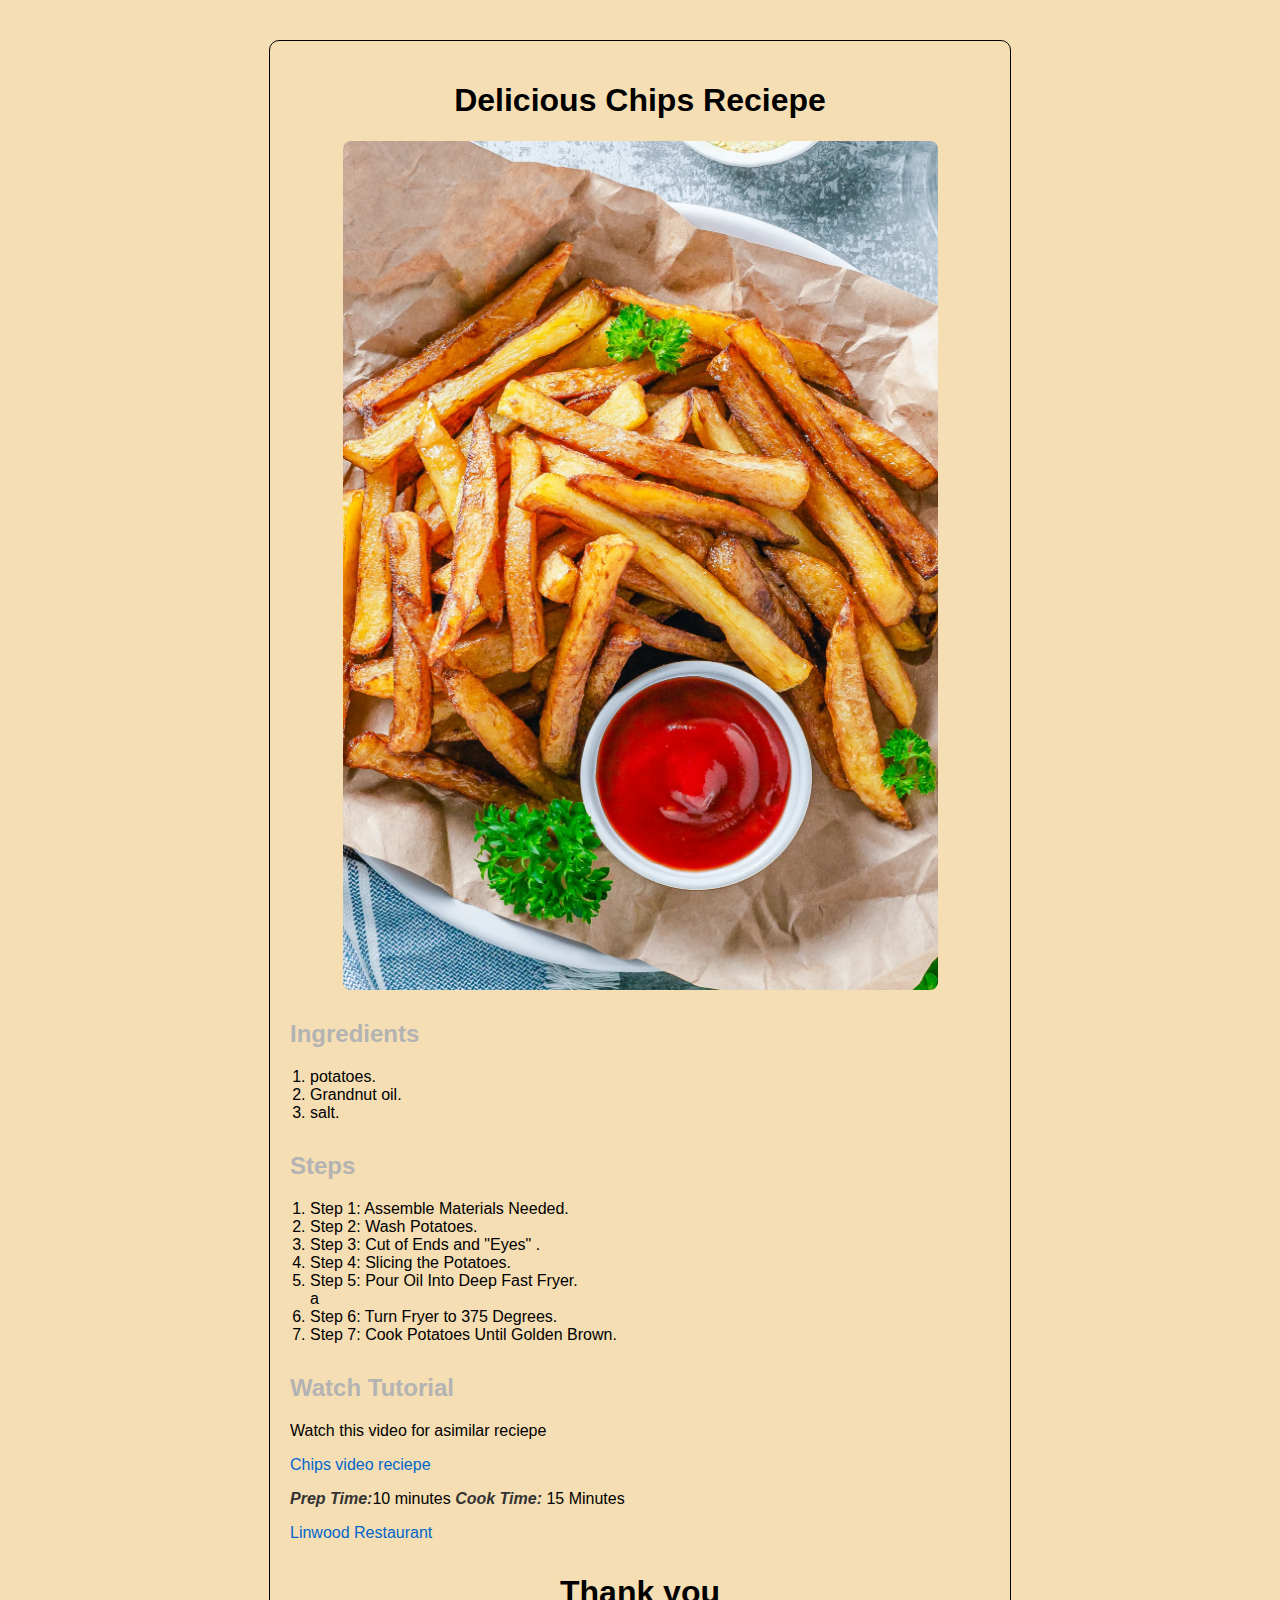
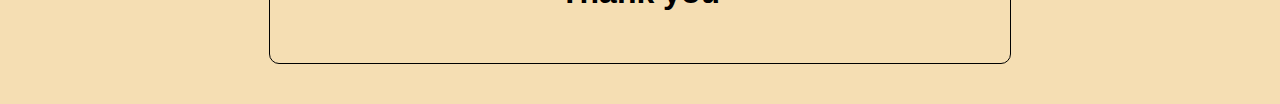
<file: index.html>
<!Doctype html>
    <html>
        <head>
            <title>My Reciepe for chips</title>
            <link href="style.css" rel="stylesheet" type="text/css">
        </head>
        <body>
            <h1>Delicious Chips Reciepe</h1>
            <img src="img/chips.webp">
            <h2>Ingredients</h2>
            <ol>
                <li> potatoes.</li>
                <li> Grandnut oil.</li>
                <li>salt.</li>
            </ol>
            <h2>Steps</h2>
            <ol>
                <li> Step 1: Assemble Materials Needed.</li>
                <li> Step 2: Wash Potatoes.</li>
                <li> Step 3: Cut of Ends and "Eyes" .</li>
                <li> Step 4: Slicing the Potatoes.</li>
                <li> Step 5: Pour Oil Into Deep Fast Fryer.</li>a
                <li>Step 6: Turn Fryer to 375 Degrees.</li>
                <li> Step 7: Cook Potatoes Until Golden Brown.</li>
            </ol>
            <h2>Watch Tutorial</h2>
            <p> Watch this video for asimilar reciepe</p>
            <a href=" https://www.youtube.com/watch?v=HDRjdshiJbo&pp=ygURaG93IHRvIG1ha2UgY2hpcHPSBwkJwwkBhyohjO8%3D" target="_blank"> Chips video reciepe</a>
            <p><em>Prep Time:</em>10 minutes <em>Cook Time:</em> 15 Minutes </p>

            <a href="linwoodrestaurant.html">Linwood Restaurant</a>
            <h1><p>Thank you</p></h1>
        </body>
    </html>
</file>
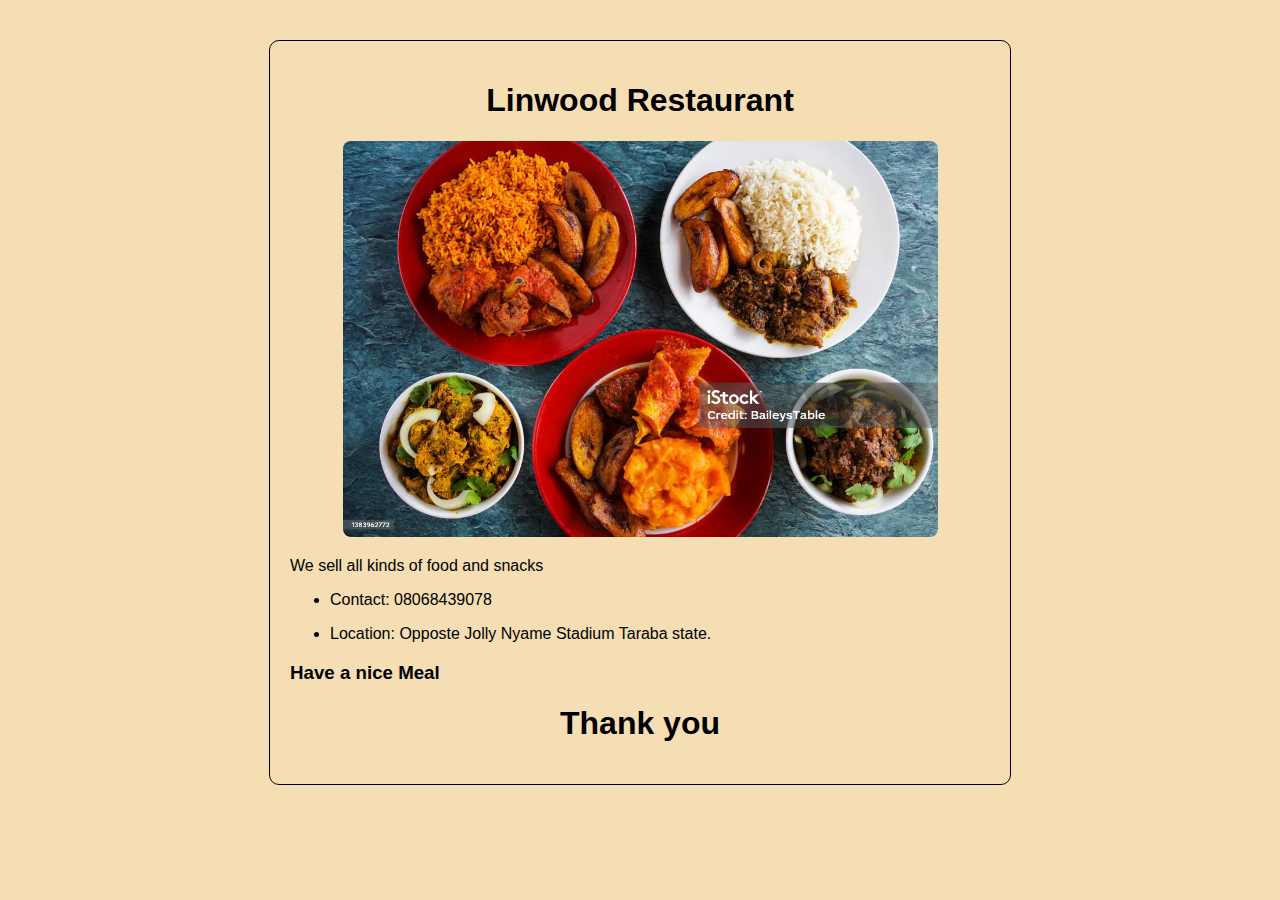
<file: linwoodrestaurant.html>
<!Doctype html>
    <html>
        <head>
            <title>Linwood Restaurant</title>
            <link href="style.css" rel="stylesheet" type="text/css">
        </head>
        <body>
            <h1>Linwood Restaurant</h1>
            <img src="img/foodphoto.jpg">
            
            <p>We sell all kinds of food and snacks</p>
            <ul>
            <li><p>Contact: 08068439078</p></li>
            <li><p>Location: Opposte Jolly Nyame Stadium Taraba state. </p></li>
            </ul>
           <h3><p>Have a nice Meal</p></h3>
           <h1>Thank you
        </body>
    </html>
</file>
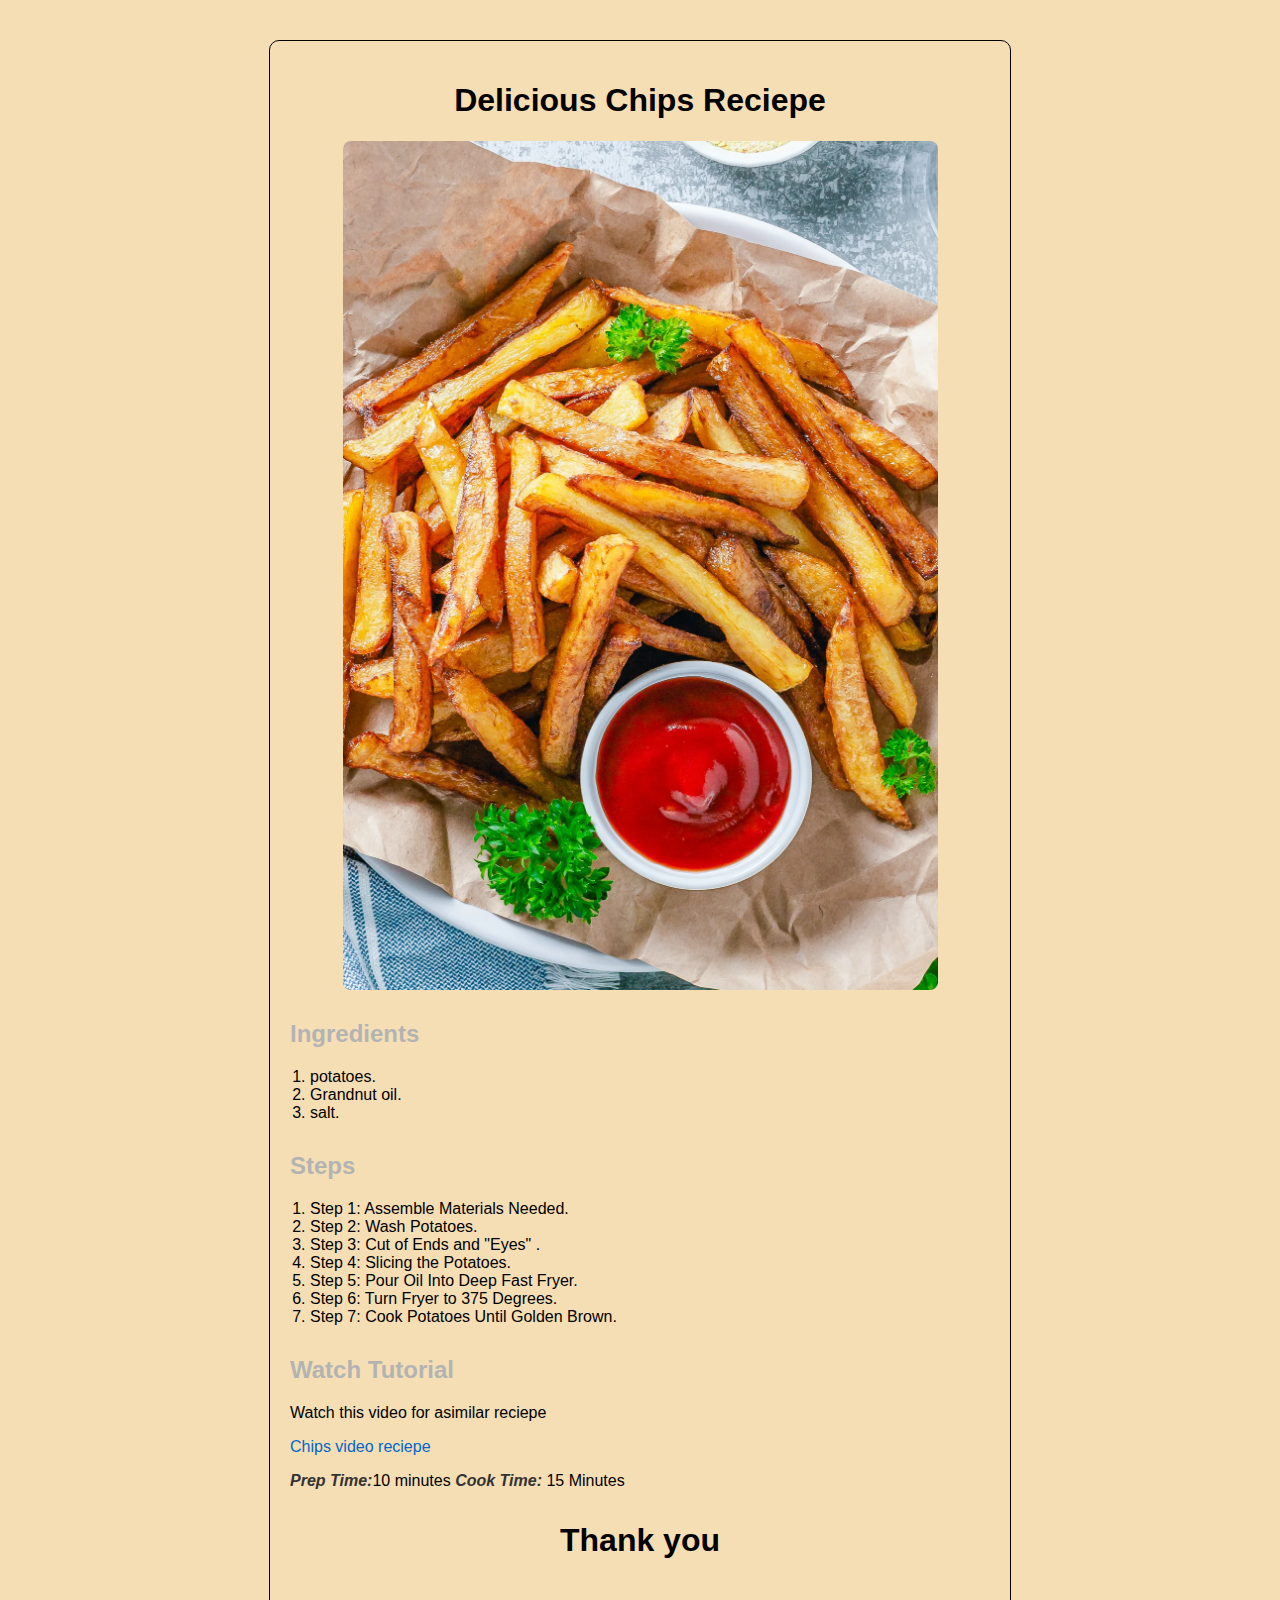
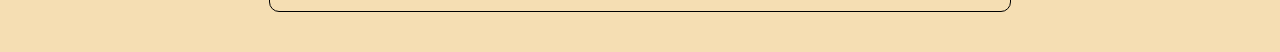
<file: reciepe.html>
<!Doctype html>
    <html>
        <head>
            <title>My Reciepe for chips</title>
            <link href="style.css" rel="stylesheet" type="text/css">
        </head>
        <h1>Delicious Chips Reciepe</h1>
   <img src="/chips.webp">
   <h2>Ingredients</h2>
   <ol>
    <li> potatoes.</li>
    <li> Grandnut oil.</li>
    <li>salt.</li>
   </ol>
   <h2>Steps</h2>
        <ol>
<li> Step 1: Assemble Materials Needed.</li>
<li> Step 2: Wash Potatoes.</li>
<li> Step 3: Cut of Ends and "Eyes" .</li>
<li> Step 4: Slicing the Potatoes.</li>
<li> Step 5: Pour Oil Into Deep Fast Fryer.</li>
<li>Step 6: Turn Fryer to 375 Degrees.</li>
<li> Step 7: Cook Potatoes Until Golden Brown.</li>
        </ol>
        <h2>Watch Tutorial</h2>
        <p> Watch this video for asimilar reciepe</p>
      <a href=" https://www.youtube.com/watch?v=HDRjdshiJbo&pp=ygURaG93IHRvIG1ha2UgY2hpcHPSBwkJwwkBhyohjO8%3D" target="_blank"> Chips video reciepe</a>
      <p><em>Prep Time:</em>10 minutes <em>Cook Time:</em> 15 Minutes </p>
      <h1><p>Thank you</p></h1>
      </body>
      </html>
</file>
<file: style.css>
body{
    font-family:Arial, Helvetica, sans-serif;
    line-height: 1-6;
    background-color: wheat;
    color: Black;
    max-width: 700px;
    margin: 40px auto;
    padding: 20px;
    border: 1px solid black;
    border-radius: 10px;
}
h1{
    color: black;
    text-align: center;
}
h2{
    color: #b3b3b3;
    margin-top: 30px;
}
img{
    display: block;
    width: 85%;
    margin: 20px auto;
    border-radius: 8px;
}
ol{
    padding-left: 20px;
}
a {
    color: #0066cc;
    text-decoration: none;
}
a:hover{
    text-decoration: underline;
}
em {
    font-weight: bold;
    color: #333;
}
</file>
